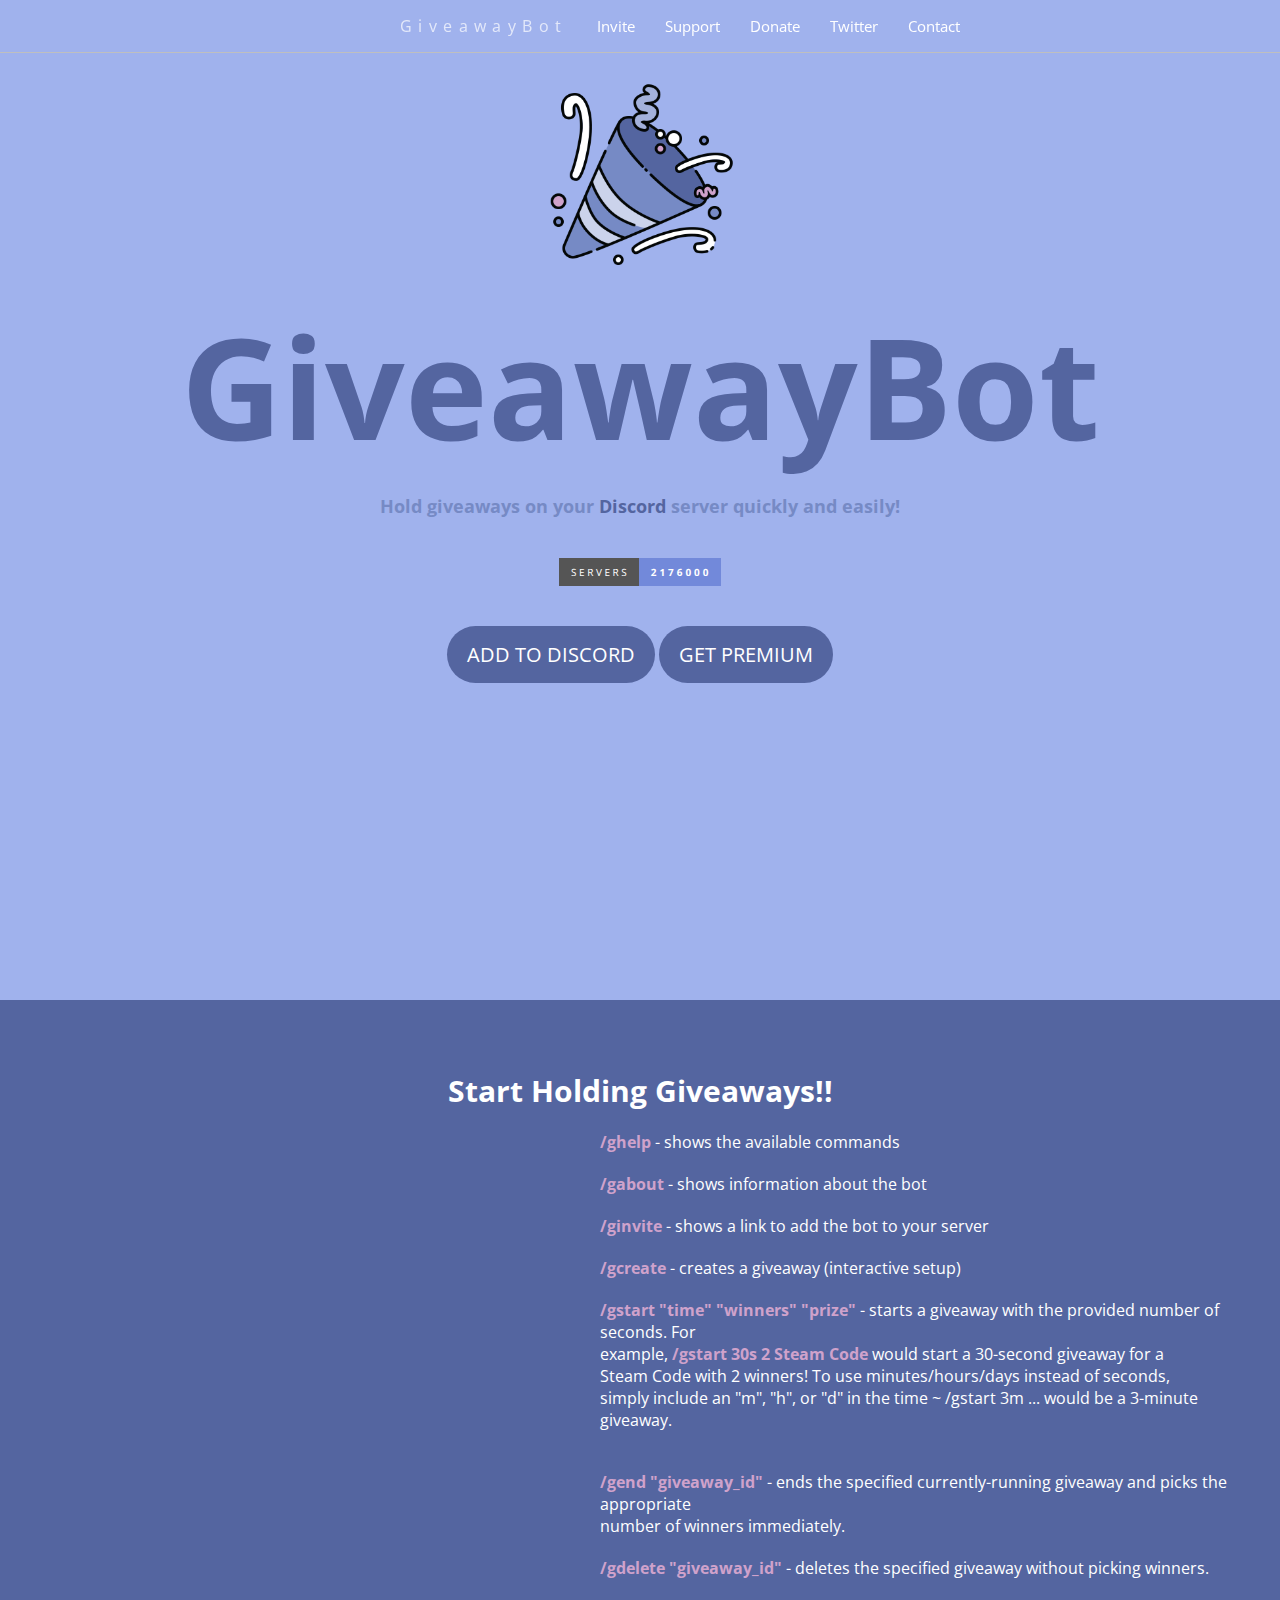
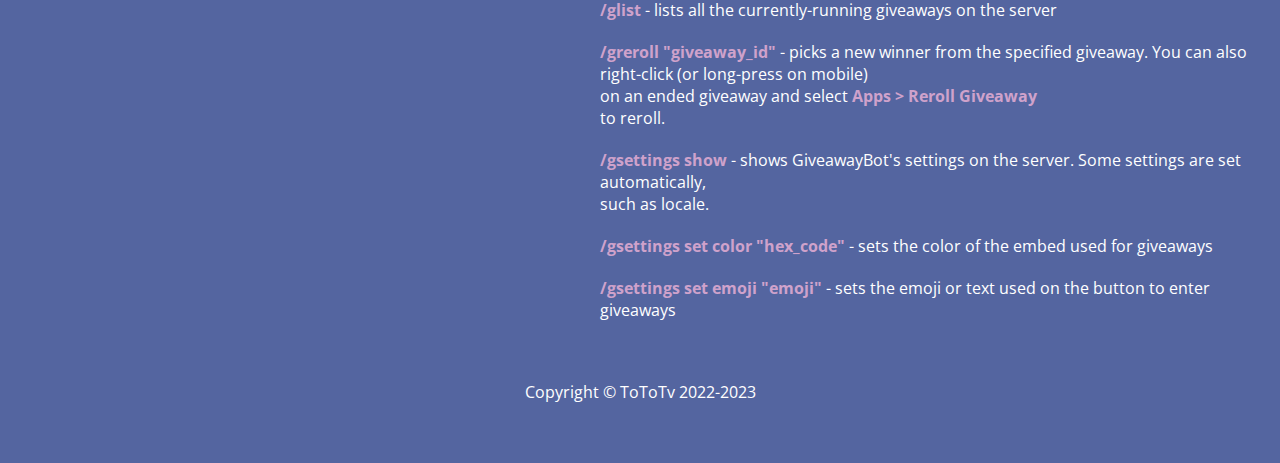
<file: index.html>
<!DOCTYPE html>
<html lang="fr">
  <head>
    <meta charset="UTF-8" />
    <meta http-equiv="X-UA-Compatible" content="IE=edge" />
    <meta name="viewport" content="width=device-width, initial-scale=1.0" />
    <link rel="stylesheet" href="style.css" />
    <link rel="icon" href="images/giveawaypng.png" />
    <title>GiveawayBot</title>
  </head>
  <body>
    <header>
      <a href="#" class="logo">GiveawayBot</a>
      <ul>
        <li><a href="#">Invite</a></li>
        <li><a href="#">Support</a></li>
        <li><a href="https://paypal.me/thomas4243?country.x=FR&locale.x=fr_FR" target="_blank">Donate</a></li>
        <li><a href="https://twitter.com/totols__" target="_blank">Twitter</a></li>
        <li><a href="">Contact</a></li>
      </ul>
    </header>
    <div class="first-page">
      <section class="bottom">
        <div class="logo2">
          <img src="images/giveaway_ava_epic.png" alt="Logo" />
        </div>
        <div class="giveaway">
          <h1>GiveawayBot</h1>
        </div>
        <p>
          Hold giveaways on your <font color="#5465A0">Discord</font> server
          quickly and easily!
        </p>
        <svg xmlns="http://www.w3.org/2000/svg" xmlns:xlink="http://www.w3.org/1999/xlink" width="161.5" height="28" role="img" aria-label="SERVERS: 2176000"><title>SERVERS: 2176000</title><g shape-rendering="crispEdges"><rect width="79.75" height="28" fill="#555"/><rect x="79.75" width="81.75" height="28" fill="#7289da"/></g><g fill="#fff" text-anchor="middle" font-family="Verdana,Geneva,DejaVu Sans,sans-serif" text-rendering="geometricPrecision" font-size="100"><text transform="scale(.1)" x="398.75" y="175" textLength="557.5" fill="#fff">SERVERS</text><text transform="scale(.1)" x="1206.25" y="175" textLength="577.5" fill="#fff" font-weight="bold">2176000</text></g></svg>
        <div class="btn">
          <a href="#">ADD TO DISCORD</a>
          <a href="#">GET PREMIUM</a>
        </div>
      </section>
    </div>
    <section class="seconde-page">
      <div>
        <h1 class="start">Start Holding Giveaways!!</h1>
      </div>
      <div>
        <p><font color="CFA2CB"><b>/ghelp</b></font> - shows the available commands</p>
        <p><font color="CFA2CB"><b>/gabout</b></font> - shows information about the bot</p>
        <p><font color="CFA2CB"><b>/ginvite</b></font> - shows a link to add the bot to your server</p>
        <p><font color="CFA2CB"><b>/gcreate</b></font> - creates a giveaway (interactive setup)</p>
        <p class="gstart"><font color="CFA2CB"><b>/gstart "time" "winners" "prize"</b></font> - starts a giveaway with the provided number of seconds. For <br> example, <font color="CFA2CB"><b>/gstart 30s 2 Steam Code</b></font> would start a 30-second giveaway for a <br> Steam Code with 2 winners! To use minutes/hours/days instead of seconds, <br> simply include an "m", "h", or "d" in the time ~ /gstart 3m ... would be a 3-minute <br>giveaway.<p>
        <p><font color="CFA2CB"><b>/gend "giveaway_id"</b></font> -  ends the specified currently-running giveaway and picks the appropriate <br> number of winners immediately.</p>
        <p><font color="CFA2CB"><b>/gdelete "giveaway_id"</b></font> -  deletes the specified giveaway without picking winners.</p>
        <p><font color="CFA2CB"><b>/glist</b></font> -  lists all the currently-running giveaways on the server</p>
        <p><font color="CFA2CB"><b>/greroll "giveaway_id"</b></font> - picks a new winner from the specified giveaway. You can also right-click (or long-press on mobile) <br> on an ended giveaway and select <font color="CFA2CB"><b>Apps > Reroll Giveaway</b></font> <br>to reroll.</p>
        <p><font color="CFA2CB"><b>/gsettings show</b></font> - shows GiveawayBot's settings on the server. Some settings are set automatically, <br> such as locale.</p>
        <p><font color="CFA2CB"><b>/gsettings set color "hex_code"</b></font> - sets the color of the embed used for giveaways</p>
        <p><font color="CFA2CB"><b>/gsettings set emoji "emoji"</b></font> - sets the emoji or text used on the button to enter giveaways</p>
      </div>
    </section>
    <div class="footer">
      <footer>Copyright © ToToTv 2022-2023</footer>
    </div>
  </body>
</html>

<script type="text/javascript">
  window.addEventListener("scroll", function () {
    var header = document.querySelector("header");
    header.classList.toggle("sticky", window.scrollY > 0);
  });
</script>
</file>
<file: style.css>
@import url('https://fonts.googleapis.com/css2?family=Open+Sans&display=swap');
*
{
    font-family: 'Open sans', sans-serif;
    padding: 0;
    margin: 0;
    box-sizing: border-box;
}

.first-page {
    background: rgb(160, 178, 237);
}
  
.seconde-page {
    background: rgb(84, 101, 160);
}

.footer {
    background: rgb(84, 101, 160);;
}

/* Header */

.logo {
    position: relative;
    display: inline-block;
    text-decoration: none;
    color: rgba(255,255,255,.7);
    letter-spacing: 0.4em;
    transition: 0.6s;
}

.logo:hover {
    color: white;
}

header {
    position: fixed;
    display: flex;
    justify-content: space-between;
    align-items: center;
    padding: 15px 400px;
    width: 100%;
    transition: 0.6s;
    border-bottom: 1px solid #BFBFBF;
}

header.sticky {
    background: #fff;
}

header.sticky .logo {
    letter-spacing: 0px;
    transition: all 0.4s ease;
}

header.sticky .logo:hover {
    color: #000;
}

header.sticky a {
    color: #5465A0;
}


header ul {
    position: relative;
    display: flex;
}

header ul li {
    position: relative;
    list-style: none;
    transition: 0.6s;
}

header ul li a {
    position: relative;
    color: white;
    text-decoration: none;
    font-size: 15px;
    transition: 0.6s;
    margin-left: 30px;
    transition: 0.6s;
}

header ul li a:hover {
    letter-spacing: 0.2em;
    transition: all 0.4s ease;
}

.presentation {
    border: 1px solid transparent;
}

/* Bottom */

.first-page {
    height: 1000px;
}

.bottom {
    text-align: center;
}

.bottom p {
    padding-top: 13px;
    color: #768AC5;
    font-weight: bold;
    font-size: 18px;
}

.logo2 {
    display: flex;
    justify-content: center;
    align-items: center;
    padding-top: 60px;
}

.logo2 img {
    width: 18%;
}

.giveaway {
    color: #5465A0;
    font-size: 70px;
}

.bottom svg {
    margin-top: 40px;
}

.btn a {
    text-decoration: none;
    color: white;
    font-size: 20px;
    background-color: #5465A0;
    border-radius: 30px;
    padding: 15px 20px;
}

.btn {
    margin-top: 50px;
}

/* seconde page */

.start {
    font-size: 30px;
    color: #fff;
    padding-top: 70px;
    display: flex;
    justify-content: center;
    align-items: center;
}

.seconde-page p {
    color: white;
    font-size: 16px;
    padding-top: 20px;
    padding-left: 600px;
}

b {
    font-weight: bold;
}

.footer {
    color: white;
    display: flex;
    justify-content: center;
    align-items: center;
    padding-top: 60px;
    padding-bottom: 60px;
}
</file>
